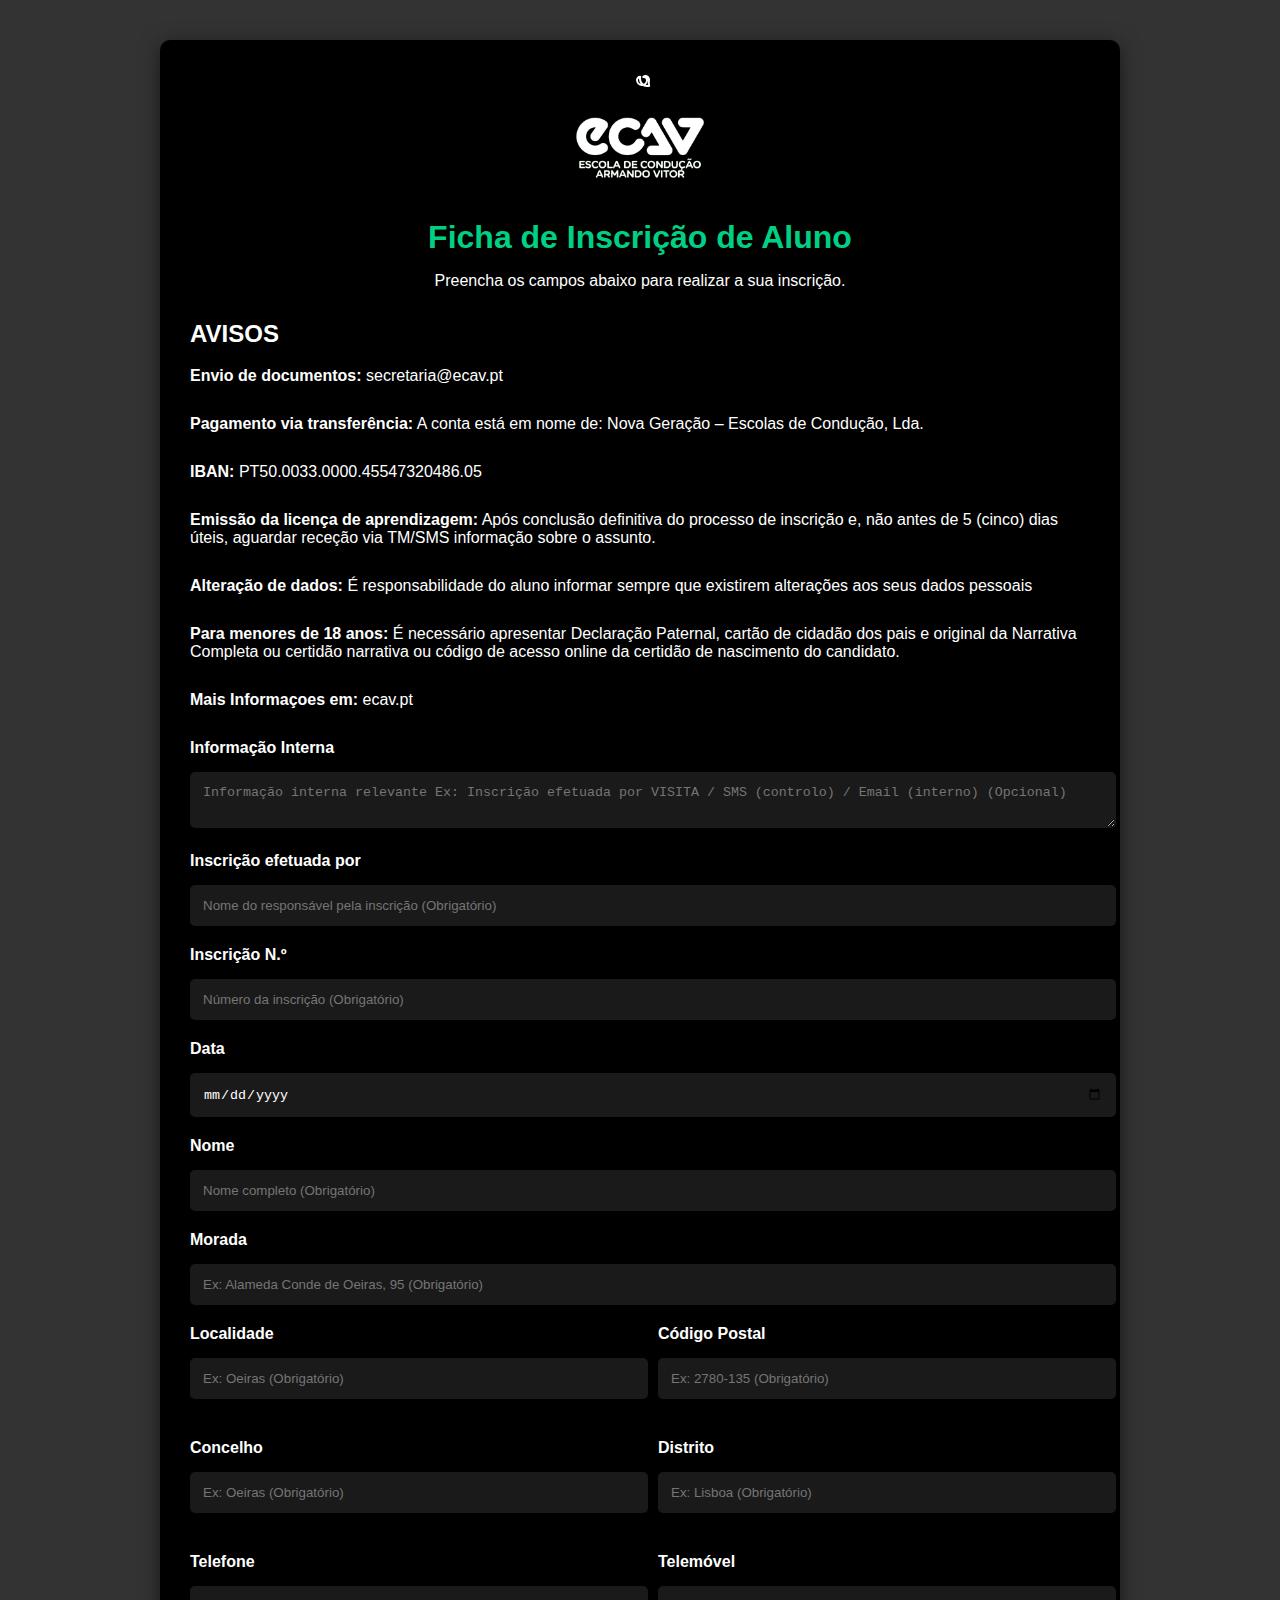
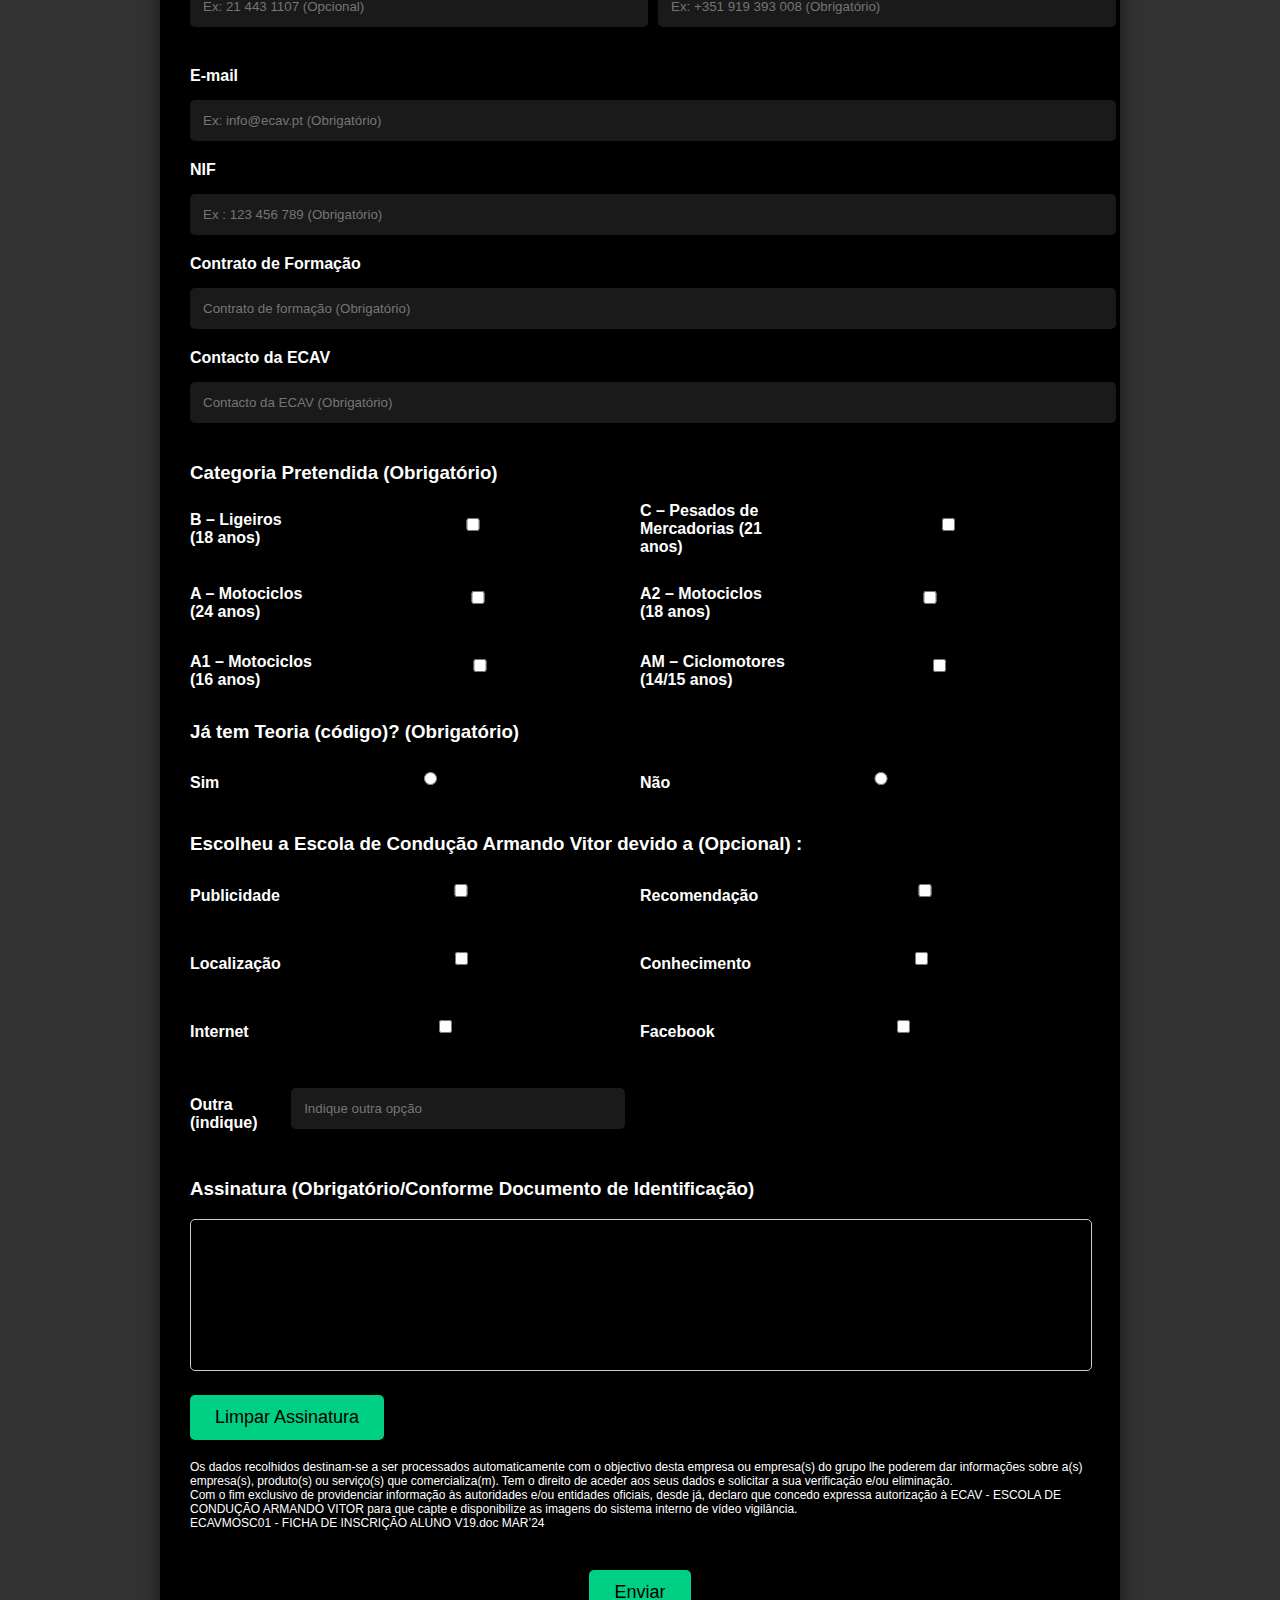
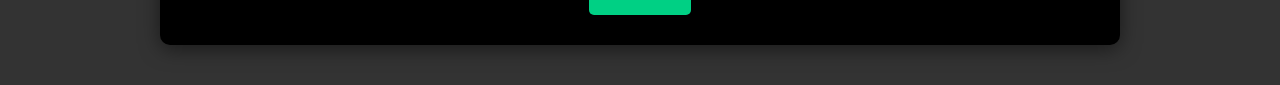
<file: index.html>
<!DOCTYPE html> <!-- Declaração do tipo de documento, especificando que é um documento HTML5 -->
<html lang="pt"> <!-- Elemento raiz do documento HTML, define a língua como português -->
<head>
    <meta charset="UTF-8"> <!-- Define a codificação de caracteres como UTF-8 -->
    <meta name="viewport" content="width=device-width, initial-scale=1.0"> <!-- Define a configuração de visualização para dispositivos móveis -->
    <title>Ficha de Inscrição - ECAV</title> <!-- Título da página que aparece na aba do navegador -->

    <!-- Link do CSS -->
    <link rel="stylesheet" href="form.css"> <!-- Liga o arquivo CSS externo que estiliza a página -->

    <!-- Favicon -->
    <link rel="icon" href="favicon.ico" type="image/x-icon"> <!-- Define o favicon que aparece na aba do navegador -->
</head>
<body>

<div class="container"> <!-- Contêiner principal da página -->
    <div class="header"> <!-- Seção do cabeçalho da página -->
        <div class="theme-toggle"> <!-- Div para alternar entre temas claro e escuro -->
            <svg id="sun-icon" xmlns="http://www.w3.org/2000/svg" width="24" height="24" viewBox="0 0 24 24" fill="none" stroke="white" stroke-width="2" stroke-linecap="round" stroke-linejoin="round" style="display: none; cursor: pointer;"> <!-- Ícone do sol em SVG -->
                <circle cx="12" cy="12" r="5"></circle> <!-- Círculo central do sol -->
                <line x1="12" y1="1" x2="12" y2="3"></line> <!-- Raios do sol -->
                <line x1="12" y1="21" x2="12" y2="23"></line> <!-- Raios do sol -->
                <line x1="4.22" y1="4.22" x2="5.64" y2="5.64"></line> <!-- Raios do sol -->
                <line x1="18.36" y1="18.36" x2="19.78" y2="19.78"></line> <!-- Raios do sol -->
                <line x1="1" y1="12" x2="3" y2="12"></line> <!-- Raios do sol -->
                <line x1="21" y1="12" x2="23" y2="12"></line> <!-- Raios do sol -->
                <line x1="4.22" y1="19.78" x2="5.64" y2="18.36"></line> <!-- Raios do sol -->
                <line x1="18.36" y1="5.64" x2="19.78" y2="4.22"></line> <!-- Raios do sol -->
            </svg>
            <svg id="moon-icon" xmlns="http://www.w3.org/2000/svg" width="24" height="24" viewBox="0 0 24 24" fill="none" stroke="white" stroke-width="2" stroke-linecap="round" stroke-linejoin="round" style="cursor: pointer;"> <!-- Ícone da lua em SVG -->
                <path d="M21.25 15.8C20.55 15.92 19.83 16 19 16C15.14 16 12 12.86 12 9C12 8.17 12.08 7.4 12.21 6.71C10.51 6.79 9 8.25 9 10C9 12.76 11.24 15 14 15C16.75 15 19 12.75 19 10C19 8.25 17.75 6.92 16 6.92C15.75 6.92 15.5 6.93 15.25 6.95C16.95 5.25 19.62 5.88 20.69 8.18C21.76 10.48 19.84 12.58 21.25 15.8Z"></path> <!-- Contorno da lua -->
            </svg>
        </div>
        <img src="logotipo.png" alt="Logotipo" class="logo"> <!-- Logotipo da empresa -->
        <h1>Ficha de Inscrição de Aluno</h1> <!-- Título principal da página -->
        <p>Preencha os campos abaixo para realizar a sua inscrição.</p> <!-- Instrução para o utilizador -->
    </div>

    <form id="registration-form"> <!-- Formulário de inscrição -->
        <h2><strong>AVISOS</strong></h2> <!-- Título da seção de avisos -->
        <p><strong>Envio de documentos:</strong> secretaria@ecav.pt</p> <!-- Informação de contacto para envio de documentos -->
        <p><strong>Pagamento via transferência:</strong> A conta está em nome de: Nova Geração – Escolas de Condução, Lda.</p> <!-- Informação sobre pagamento -->
        <p><strong>IBAN:</strong> PT50.0033.0000.45547320486.05</p> <!-- Informação do IBAN para transferência -->
        <p><strong>Emissão da licença de aprendizagem:</strong> Após conclusão definitiva do processo de inscrição e, não antes de 5 (cinco) dias úteis, aguardar receção via TM/SMS informação sobre o assunto.</p> <!-- Informação sobre a emissão da licença -->
        <p><strong>Alteração de dados:</strong> É responsabilidade do aluno informar sempre que existirem alterações aos seus dados pessoais</p> <!-- Informação sobre a responsabilidade do aluno -->
        <p><strong>Para menores de 18 anos:</strong> É necessário apresentar Declaração Paternal, cartão de cidadão dos pais e original da Narrativa Completa ou certidão narrativa ou código de acesso online da certidão de nascimento do candidato.</p> <!-- Informação para menores de idade -->
        <p><strong>Mais Informaçoes em:</strong> ecav.pt</p> <!-- Link para mais informações -->

        <div class="form-group"> <!-- Grupo de campos do formulário -->
            <label for="info_interna">Informação Interna</label> <!-- Rótulo para o campo de informação interna -->
            <textarea id="info_interna" name="info_interna" placeholder="Informação interna relevante Ex: Inscrição efetuada por VISITA / SMS (controlo) / Email (interno) (Opcional)"></textarea> <!-- Campo de texto para informação interna -->
        </div>

        <div class="form-group"> <!-- Grupo de campos do formulário -->
            <label for="inscricao_efetuada_por">Inscrição efetuada por</label> <!-- Rótulo para o campo de inscrição efetuada por -->
            <input type="text" id="inscricao_efetuada_por" name="inscricao_efetuada_por" placeholder="Nome do responsável pela inscrição (Obrigatório)" required> <!-- Campo de texto para o nome do responsável -->
        </div>
        
        <div class="form-group"> <!-- Grupo de campos do formulário -->
            <label for="inscricao">Inscrição N.º</label> <!-- Rótulo para o campo de número de inscrição -->
            <input type="text" id="inscricao" name="inscricao" placeholder="Número da inscrição (Obrigatório)" required> <!-- Campo de texto para o número de inscrição -->
        </div>

        <div class="form-group"> <!-- Grupo de campos do formulário -->
            <label for="data">Data</label> <!-- Rótulo para o campo de data -->
            <input type="date" id="data" name="data" placeholder="Data (Obrigatório)" required> <!-- Campo de entrada de data -->
        </div>

        <div class="form-group"> <!-- Grupo de campos do formulário -->
            <label for="nome">Nome</label> <!-- Rótulo para o campo de nome -->
            <input type="text" id="nome" name="nome" placeholder="Nome completo (Obrigatório)" required> <!-- Campo de texto para o nome completo -->
        </div>

        <div class="form-group"> <!-- Grupo de campos do formulário -->
            <label for="morada">Morada</label> <!-- Rótulo para o campo de morada -->
            <input type="text" id="morada" name="morada" placeholder="Ex: Alameda Conde de Oeiras, 95 (Obrigatório)" required> <!-- Campo de texto para a morada -->
        </div>

        <div class="form-row"> <!-- Grupo para organizar vários campos em linha -->
            <div class="form-group"> <!-- Grupo de campos do formulário -->
                <label for="localidade">Localidade</label> <!-- Rótulo para o campo de localidade -->
                <input type="text" id="localidade" name="localidade" placeholder="Ex: Oeiras (Obrigatório)" required> <!-- Campo de texto para a localidade -->
            </div>
            <div class="form-group"> <!-- Grupo de campos do formulário -->
                <label for="cod_postal">Código Postal</label> <!-- Rótulo para o campo de código postal -->
                <input type="text" id="cod_postal" name="cod_postal" placeholder="Ex: 2780-135 (Obrigatório)" required> <!-- Campo de texto para o código postal -->
            </div>
        </div>
        
        <div class="form-row"> <!-- Grupo para organizar vários campos em linha -->
            <div class="form-group"> <!-- Grupo de campos do formulário -->
                <label for="concelho">Concelho</label> <!-- Rótulo para o campo de concelho -->
                <input type="text" id="concelho" name="concelho" placeholder="Ex: Oeiras (Obrigatório)" required> <!-- Campo de texto para o concelho -->
            </div>
            <div class="form-group"> <!-- Grupo de campos do formulário -->
                <label for="distrito">Distrito</label> <!-- Rótulo para o campo de distrito -->
                <input type="text" id="distrito" name="distrito" placeholder="Ex: Lisboa (Obrigatório)" required> <!-- Campo de texto para o distrito -->
            </div>
        </div>
        
        <div class="form-row"> <!-- Grupo para organizar vários campos em linha -->
            <div class="form-group"> <!-- Grupo de campos do formulário -->
                <label for="telefone">Telefone</label> <!-- Rótulo para o campo de telefone -->
                <input type="tel" id="telefone" name="telefone" placeholder="Ex: 21 443 1107 (Opcional)"> <!-- Campo de texto para o telefone -->
            </div>
            <div class="form-group"> <!-- Grupo de campos do formulário -->
                <label for="telemovel">Telemóvel</label> <!-- Rótulo para o campo de telemóvel -->
                <input type="tel" id="telemovel" name="telemovel" placeholder="Ex: +351 919 393 008 (Obrigatório)" required> <!-- Campo de texto para o telemóvel -->
            </div>
        </div>
        
        <div class="form-group"> <!-- Grupo de campos do formulário -->
            <label for="email">E-mail</label> <!-- Rótulo para o campo de e-mail -->
            <input type="email" id="email" name="email" placeholder="Ex: info@ecav.pt (Obrigatório)" required> <!-- Campo de texto para o e-mail -->
        </div>        

        <div class="form-group"> <!-- Grupo de campos do formulário -->
            <label for="nif">NIF</label> <!-- Rótulo para o campo de NIF -->
            <input type="text" id="nif" name="nif" placeholder="Ex : 123 456 789 (Obrigatório)" required> <!-- Campo de texto para o NIF -->
        </div>

        <div class="form-group"> <!-- Grupo de campos do formulário -->
            <label for="contrato">Contrato de Formação</label> <!-- Rótulo para o campo de contrato -->
            <input id="contrato" name="contrato" placeholder="Contrato de formação (Obrigatório)" required> <!-- Campo de texto para o contrato de formação -->
        </div>

        <div class="form-group"> <!-- Grupo de campos do formulário -->
            <label for="contacto_ecav">Contacto da ECAV</label> <!-- Rótulo para o campo de contacto da ECAV -->
            <input type="text" id="contacto_ecav" name="contacto_ecav" placeholder="Contacto da ECAV (Obrigatório)" required> <!-- Campo de texto para o contacto da ECAV -->
        </div>
        

        <h3>Categoria Pretendida (Obrigatório)</h3> <!-- Título para a seleção da categoria desejada -->
        <div class="form-checkboxes"> <!-- Div para os checkboxes das categorias -->
            <label class="checkbox-label"><span>B  – Ligeiros (18 anos)</span><input type="checkbox" name="categoria" value="B"></label> <!-- Checkbox para categoria B -->
            <label class="checkbox-label"><span>C  – Pesados de Mercadorias (21 anos)</span><input type="checkbox" name="categoria" value="C"></label> <!-- Checkbox para categoria C -->
            <label class="checkbox-label"><span>A  – Motociclos (24 anos)</span><input type="checkbox" name="categoria" value="A"></label> <!-- Checkbox para categoria A -->
            <label class="checkbox-label"><span>A2 – Motociclos (18 anos)</span><input type="checkbox" name="categoria" value="A2"></label> <!-- Checkbox para categoria A2 -->
            <label class="checkbox-label"><span>A1 – Motociclos (16 anos)</span><input type="checkbox" name="categoria" value="A1"></label> <!-- Checkbox para categoria A1 -->
            <label class="checkbox-label"><span>AM – Ciclomotores (14/15 anos)</span><input type="checkbox" name="categoria" value="AM"></label> <!-- Checkbox para categoria AM -->
        </div>

        <h3>Já tem Teoria (código)? (Obrigatório)</h3> <!-- Título para a pergunta sobre a teoria -->
        <div class="form-checkboxes"> <!-- Div para os radio buttons da pergunta -->
            <label class="checkbox-label"><span>Sim</span><input type="radio" name="teoria_codigo" value="sim" required></label> <!-- Radio button para "Sim" -->
            <label class="checkbox-label"><span>Não</span><input type="radio" name="teoria_codigo" value="nao" required></label> <!-- Radio button para "Não" -->
        </div>

        <h3>Escolheu a Escola de Condução Armando Vitor devido a (Opcional) :</h3> <!-- Título para a seção sobre como conheceu a escola -->
        <div class="form-checkboxes"> <!-- Div para os checkboxes das opções -->
            <label class="checkbox-label"><span>Publicidade</span><input type="checkbox" name="conheceu[]" value="publicidade"></label> <!-- Checkbox para publicidade -->
            <label class="checkbox-label"><span>Recomendação</span><input type="checkbox" name="conheceu[]" value="recomendacao"></label> <!-- Checkbox para recomendação -->
            <label class="checkbox-label"><span>Localização</span><input type="checkbox" name="conheceu[]" value="localizacao"></label> <!-- Checkbox para localização -->
            <label class="checkbox-label"><span>Conhecimento</span><input type="checkbox" name="conheceu[]" value="conhecimento"></label> <!-- Checkbox para conhecimento -->
            <label class="checkbox-label"><span>Internet</span><input type="checkbox" name="conheceu[]" value="internet"></label> <!-- Checkbox para internet -->
            <label class="checkbox-label"><span>Facebook</span><input type="checkbox" name="conheceu[]" value="facebook"></label> <!-- Checkbox para Facebook -->
            <label class="checkbox-label"><span>Outra (indique)</span><input type="text" name="outra_conheceu" placeholder="Indique outra opção"></label> <!-- Campo de texto para indicar outra opção -->
        </div>

        <h3>Assinatura (Obrigatório/Conforme Documento de Identificação)</h3> <!-- Título para a assinatura -->
        <canvas id="signature-pad"></canvas> <!-- Área de desenho para a assinatura -->
        <div class="buttons"> <!-- Div para os botões -->
            <button type="button" class="clear-signature" id="clear-signature">Limpar Assinatura</button> <!-- Botão para limpar a assinatura -->
        </div>

        <div style="font-size: 12px; margin-top: 20px; color: var(--text-color);"> <!-- Div para as informações sobre a privacidade -->
            Os dados recolhidos destinam-se a ser processados automaticamente com o objectivo desta empresa ou empresa(s) do grupo lhe poderem dar informações sobre a(s) empresa(s), produto(s) ou serviço(s) que comercializa(m). Tem o direito de aceder aos seus dados e solicitar a sua verificação e/ou eliminação.<br>
            Com o fim exclusivo de providenciar informação às autoridades e/ou entidades oficiais, desde já, declaro que concedo expressa autorização à ECAV - ESCOLA DE CONDUÇÃO ARMANDO VITOR para que capte e disponibilize as imagens do sistema interno de vídeo vigilância.<br>
            ECAVMOSC01 - FICHA DE INSCRIÇÃO ALUNO V19.doc MAR’24 <!-- Informações sobre a utilização dos dados e aviso de videovigilância -->
        </div>

        <div class="submit-section"> <!-- Seção de envio do formulário -->
            <button type="submit">Enviar</button> <!-- Botão para enviar o formulário -->
            <div id="success-message" class="success-message">Formulário enviado com sucesso!</div> <!-- Mensagem que aparece após o envio bem-sucedido -->
        </div>
    </form>
</div>

<!-- Link do JavaScript -->
<script src="form.js"></script> <!-- Liga o arquivo JavaScript externo que contém a lógica do formulário -->

</body>
</html>
</file>
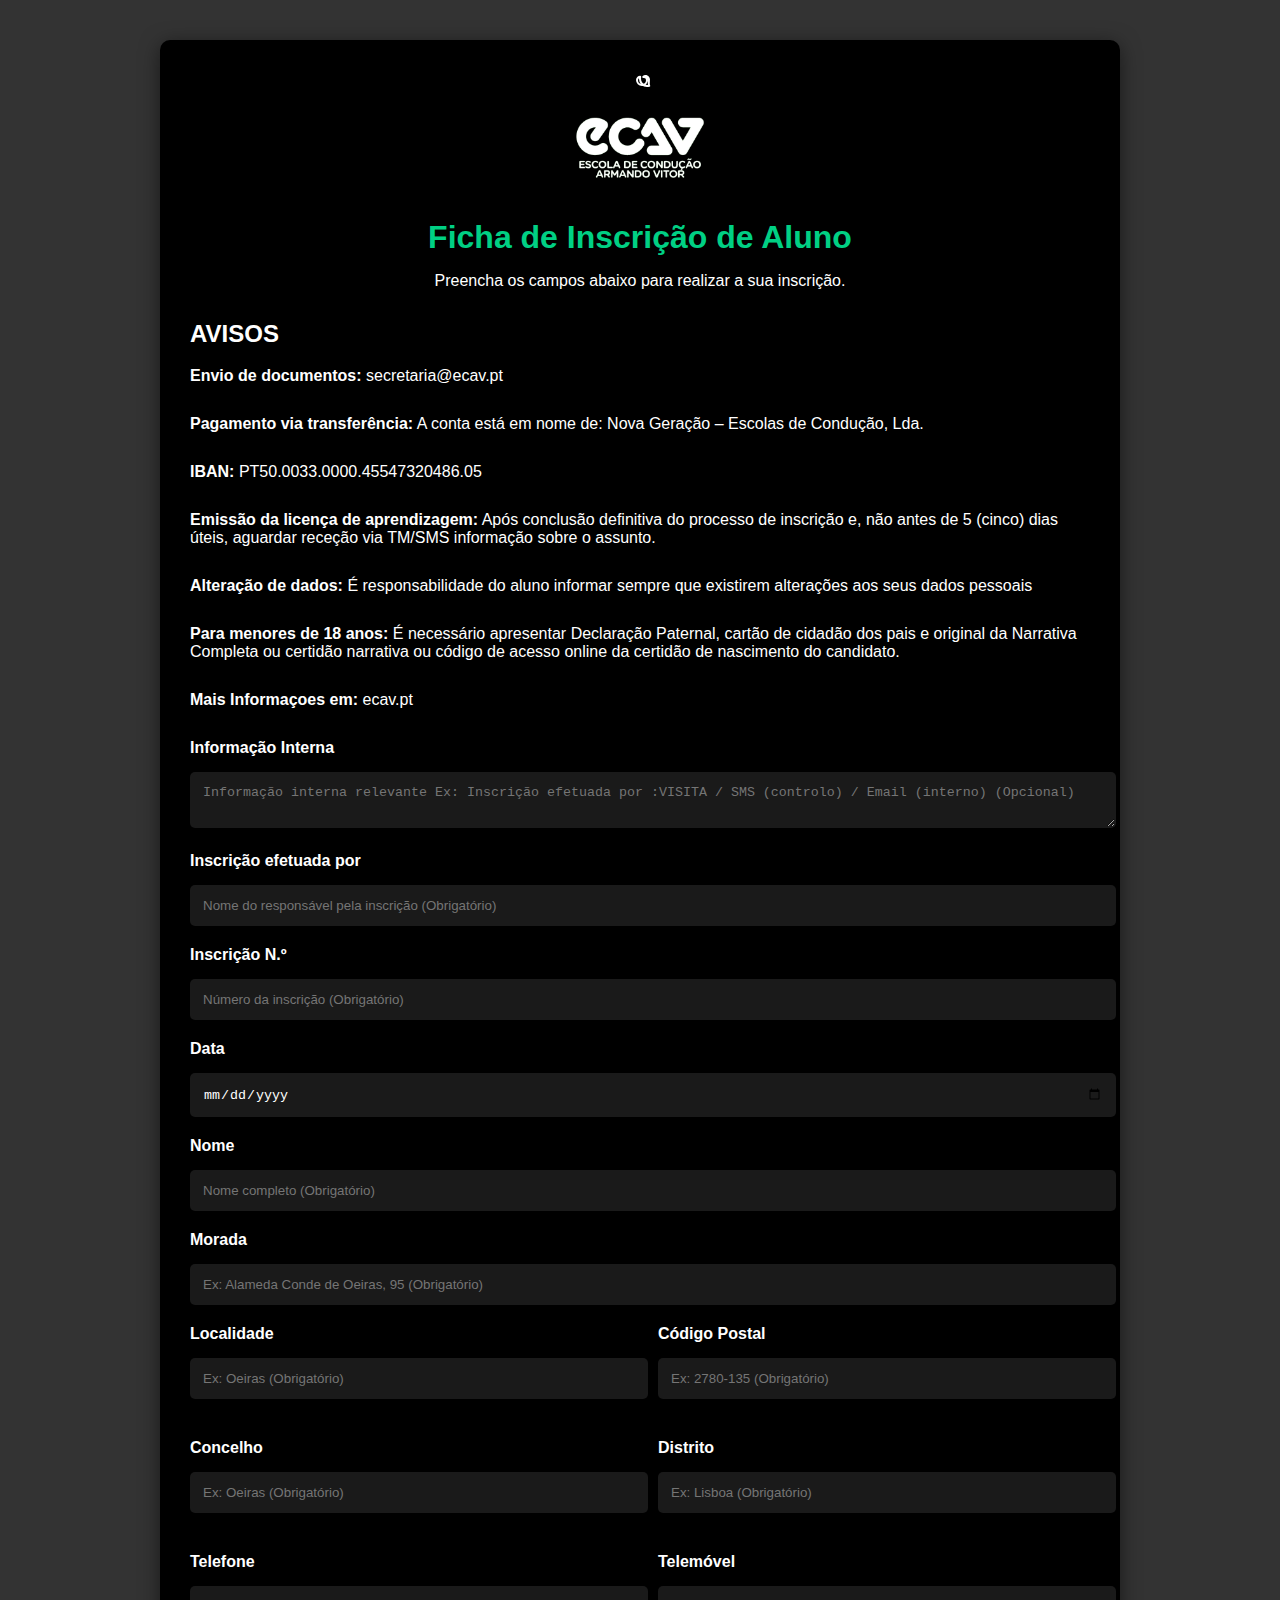
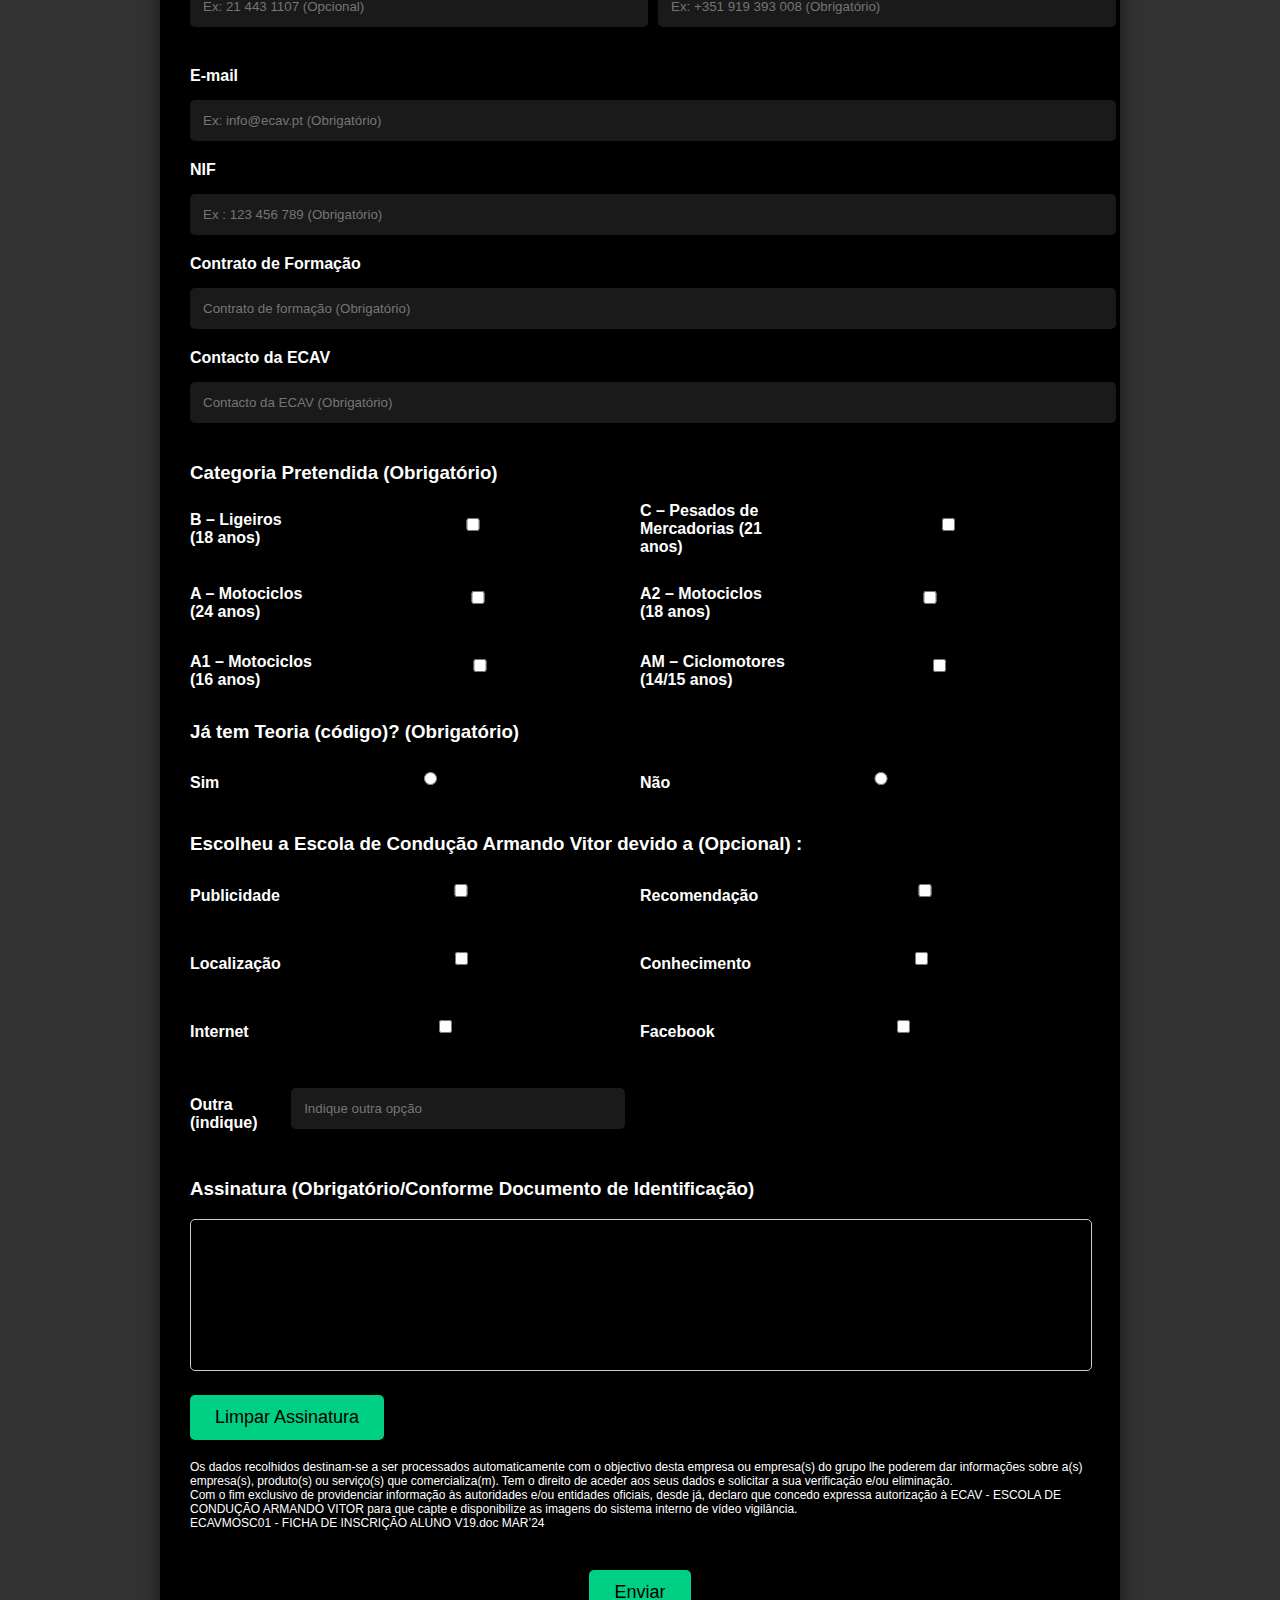
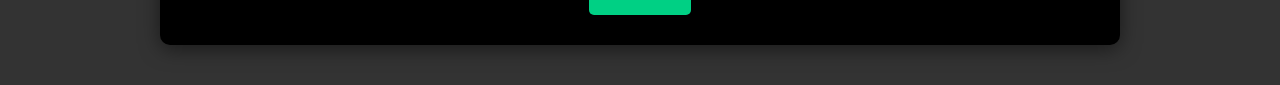
<file: form.html>
<!DOCTYPE html>
<html lang="pt">
<head>
    <meta charset="UTF-8">
    <meta name="viewport" content="width=device-width, initial-scale=1.0">
    <title>Ficha de Inscrição - ECAV</title>

    <!-- Link do CSS -->
    <link rel="stylesheet" href="form.css">

    <!-- Favicon -->
    <link rel="icon" href="favicon.ico" type="image/x-icon">
</head>
<body>

<div class="container">
    <div class="header">
        <div class="theme-toggle">
            <svg id="sun-icon" xmlns="http://www.w3.org/2000/svg" width="24" height="24" viewBox="0 0 24 24" fill="none" stroke="white" stroke-width="2" stroke-linecap="round" stroke-linejoin="round" style="display: none; cursor: pointer;">
                <circle cx="12" cy="12" r="5"></circle>
                <line x1="12" y1="1" x2="12" y2="3"></line>
                <line x1="12" y1="21" x2="12" y2="23"></line>
                <line x1="4.22" y1="4.22" x2="5.64" y2="5.64"></line>
                <line x1="18.36" y1="18.36" x2="19.78" y2="19.78"></line>
                <line x1="1" y1="12" x2="3" y2="12"></line>
                <line x1="21" y1="12" x2="23" y2="12"></line>
                <line x1="4.22" y1="19.78" x2="5.64" y2="18.36"></line>
                <line x1="18.36" y1="5.64" x2="19.78" y2="4.22"></line>
            </svg>
            <svg id="moon-icon" xmlns="http://www.w3.org/2000/svg" width="24" height="24" viewBox="0 0 24 24" fill="none" stroke="white" stroke-width="2" stroke-linecap="round" stroke-linejoin="round" style="cursor: pointer;">
                <path d="M21.25 15.8C20.55 15.92 19.83 16 19 16C15.14 16 12 12.86 12 9C12 8.17 12.08 7.4 12.21 6.71C10.51 6.79 9 8.25 9 10C9 12.76 11.24 15 14 15C16.75 15 19 12.75 19 10C19 8.25 17.75 6.92 16 6.92C15.75 6.92 15.5 6.93 15.25 6.95C16.95 5.25 19.62 5.88 20.69 8.18C21.76 10.48 19.84 12.58 21.25 15.8Z"></path>
            </svg>
        </div>
        <img src="logotipo.png" alt="Logotipo" class="logo">
        <h1>Ficha de Inscrição de Aluno</h1>
        <p>Preencha os campos abaixo para realizar a sua inscrição.</p> <!-- Removido "Todos os campos são obrigatórios." -->
    </div>

    <form id="registration-form">
        <h2><strong>AVISOS</strong></h2>
        <p><strong>Envio de documentos:</strong> secretaria@ecav.pt</p>
        <p><strong>Pagamento via transferência:</strong> A conta está em nome de: Nova Geração – Escolas de Condução, Lda.</p>
        <p><strong>IBAN:</strong> PT50.0033.0000.45547320486.05</p>
        <p><strong>Emissão da licença de aprendizagem:</strong> Após conclusão definitiva do processo de inscrição e, não antes de 5 (cinco) dias úteis, aguardar receção via TM/SMS informação sobre o assunto.</p>
        <p><strong>Alteração de dados:</strong> É responsabilidade do aluno informar sempre que existirem alterações aos seus dados pessoais</p>
        <p><strong>Para menores de 18 anos:</strong> É necessário apresentar Declaração Paternal, cartão de cidadão dos pais e original da Narrativa Completa ou certidão narrativa ou código de acesso online da certidão de nascimento do candidato.</p>
        <p><strong>Mais Informaçoes em:</strong> ecav.pt</p>

        <div class="form-group">
            <label for="info_interna">Informação Interna</label>
            <textarea id="info_interna" name="info_interna" placeholder="Informação interna relevante Ex: Inscrição efetuada por :VISITA / SMS (controlo) / Email (interno) (Opcional)"></textarea>
        </div>

        <div class="form-group">
            <label for="inscricao_efetuada_por">Inscrição efetuada por</label>
            <input type="text" id="inscricao_efetuada_por" name="inscricao_efetuada_por" placeholder="Nome do responsável pela inscrição (Obrigatório)" required>
        </div>
        
        <div class="form-group">
            <label for="inscricao">Inscrição N.º</label>
            <input type="text" id="inscricao" name="inscricao" placeholder="Número da inscrição (Obrigatório)" required>
        </div>

        <div class="form-group">
            <label for="data">Data</label>
            <input type="date" id="data" name="data" placeholder="Data (Obrigatório)" required>
        </div>

        <div class="form-group">
            <label for="nome">Nome</label>
            <input type="text" id="nome" name="nome" placeholder="Nome completo (Obrigatório)" required>
        </div>

        <div class="form-group">
            <label for="morada">Morada</label>
            <input type="text" id="morada" name="morada" placeholder="Ex: Alameda Conde de Oeiras, 95 (Obrigatório)" required>
        </div>

        <div class="form-row">
            <div class="form-group">
                <label for="localidade">Localidade</label>
                <input type="text" id="localidade" name="localidade" placeholder="Ex: Oeiras (Obrigatório)" required>
            </div>
            <div class="form-group">
                <label for="cod_postal">Código Postal</label>
                <input type="text" id="cod_postal" name="cod_postal" placeholder="Ex: 2780-135 (Obrigatório)" required>
            </div>
        </div>
        
        <div class="form-row">
            <div class="form-group">
                <label for="concelho">Concelho</label>
                <input type="text" id="concelho" name="concelho" placeholder="Ex: Oeiras (Obrigatório)" required>
            </div>
            <div class="form-group">
                <label for="distrito">Distrito</label>
                <input type="text" id="distrito" name="distrito" placeholder="Ex: Lisboa (Obrigatório)" required>
            </div>
        </div>
        
        <div class="form-row">
            <div class="form-group">
                <label for="telefone">Telefone</label>
                <input type="tel" id="telefone" name="telefone" placeholder="Ex: 21 443 1107 (Opcional)">
            </div>
            <div class="form-group">
                <label for="telemovel">Telemóvel</label>
                <input type="tel" id="telemovel" name="telemovel" placeholder="Ex: +351 919 393 008 (Obrigatório)" required>
            </div>
        </div>
        
        <div class="form-group">
            <label for="email">E-mail</label>
            <input type="email" id="email" name="email" placeholder="Ex: info@ecav.pt (Obrigatório)" required>
        </div>        

        <div class="form-group">
            <label for="nif">NIF</label>
            <input type="text" id="nif" name="nif" placeholder="Ex : 123 456 789 (Obrigatório)" required>
        </div>

        <div class="form-group">
            <label for="contrato">Contrato de Formação</label>
            <input id="contrato" name="contrato" placeholder="Contrato de formação (Obrigatório)" required>
        </div>

        <div class="form-group">
            <label for="contacto_ecav">Contacto da ECAV</label>
            <input type="text" id="contacto_ecav" name="contacto_ecav" placeholder="Contacto da ECAV (Obrigatório)" required>
        </div>
        

        <h3>Categoria Pretendida (Obrigatório)</h3>
        <div class="form-checkboxes">
            <label class="checkbox-label"><span>B  – Ligeiros (18 anos)</span><input type="checkbox" name="categoria" value="B"></label>
            <label class="checkbox-label"><span>C  – Pesados de Mercadorias (21 anos)</span><input type="checkbox" name="categoria" value="C"></label>
            <label class="checkbox-label"><span>A  – Motociclos (24 anos)</span><input type="checkbox" name="categoria" value="A"></label>
            <label class="checkbox-label"><span>A2 – Motociclos (18 anos)</span><input type="checkbox" name="categoria" value="A2"></label>
            <label class="checkbox-label"><span>A1 – Motociclos (16 anos)</span><input type="checkbox" name="categoria" value="A1"></label>
            <label class="checkbox-label"><span>AM – Ciclomotores (14/15 anos)</span><input type="checkbox" name="categoria" value="AM"></label>
        </div>

        <h3>Já tem Teoria (código)? (Obrigatório)</h3>
        <div class="form-checkboxes">
            <label class="checkbox-label"><span>Sim</span><input type="radio" name="teoria_codigo" value="sim" required></label>
            <label class="checkbox-label"><span>Não</span><input type="radio" name="teoria_codigo" value="nao" required></label>
        </div>

        <h3>Escolheu a Escola de Condução Armando Vitor devido a (Opcional) :</h3>
        <div class="form-checkboxes">
            <label class="checkbox-label"><span>Publicidade</span><input type="checkbox" name="conheceu[]" value="publicidade"></label>
            <label class="checkbox-label"><span>Recomendação</span><input type="checkbox" name="conheceu[]" value="recomendacao"></label>
            <label class="checkbox-label"><span>Localização</span><input type="checkbox" name="conheceu[]" value="localizacao"></label>
            <label class="checkbox-label"><span>Conhecimento</span><input type="checkbox" name="conheceu[]" value="conhecimento"></label>
            <label class="checkbox-label"><span>Internet</span><input type="checkbox" name="conheceu[]" value="internet"></label>
            <label class="checkbox-label"><span>Facebook</span><input type="checkbox" name="conheceu[]" value="facebook"></label>
            <label class="checkbox-label"><span>Outra (indique)</span><input type="text" name="outra_conheceu" placeholder="Indique outra opção"></label>
        </div>

        <h3>Assinatura (Obrigatório/Conforme Documento de Identificação)</h3>
        <canvas id="signature-pad"></canvas>
        <div class="buttons">
            <button type="button" class="clear-signature" id="clear-signature">Limpar Assinatura</button>
        </div>

        <div style="font-size: 12px; margin-top: 20px; color: var(--text-color);">
            Os dados recolhidos destinam-se a ser processados automaticamente com o objectivo desta empresa ou empresa(s) do grupo lhe poderem dar informações sobre a(s) empresa(s), produto(s) ou serviço(s) que comercializa(m). Tem o direito de aceder aos seus dados e solicitar a sua verificação e/ou eliminação.<br>
            Com o fim exclusivo de providenciar informação às autoridades e/ou entidades oficiais, desde já, declaro que concedo expressa autorização à ECAV - ESCOLA DE CONDUÇÃO ARMANDO VITOR para que capte e disponibilize as imagens do sistema interno de vídeo vigilância.<br>
            ECAVMOSC01 - FICHA DE INSCRIÇÃO ALUNO V19.doc MAR’24
        </div>

        <div class="submit-section">
            <button type="submit">Enviar</button>
            <div id="success-message" class="success-message">Formulário enviado com sucesso!</div> <!-- Mensagem de sucesso -->
        </div>
    </form>
</div>

<!-- Link do JavaScript -->
<script src="form.js"></script>

</body>
</html>
</file>
<file: form.css>
/* Cores principais */
:root {
    --main-bg-color: #000000; /* Fundo do formulário em preto */
    --secondary-color: #00d084; /* Cor secundária, um tom de verde */
    --text-color: #ffffff; /* Texto em branco para contraste */
    --light-color: #333333; /* Fundo do body, um cinza escuro */
    --hover-color: #54e9af; /* Cor ao passar o mouse, um tom de verde claro */
}

/* Estilos padrão */
body {
    font-family: 'Arial', sans-serif; /* Define a fonte do corpo como Arial */
    background-color: var(--light-color); /* Define a cor de fundo do body usando a variável definida */
    margin: 0; /* Remove a margem padrão */
    padding: 20px; /* Adiciona um espaço interno de 20px */
    color: var(--text-color); /* Define a cor do texto usando a variável definida */
}

.container {
    background-color: var(--main-bg-color); /* Cor de fundo do contêiner principal, preto */
    padding: 30px; /* Espaço interno de 30px */
    max-width: 900px; /* Largura máxima do contêiner */
    margin: 20px auto; /* Margem superior/inferior de 20px, centraliza horizontalmente */
    border-radius: 10px; /* Arredondamento das bordas do contêiner */
    box-shadow: 0 4px 20px rgba(0, 0, 0, 0.5); /* Sombra para dar profundidade */
    transition: transform 0.3s ease; /* Transição suave para transformações */
}

.container:hover {
    transform: scale(1.02); /* Aumenta o tamanho do contêiner ao passar o mouse */
}

.header {
    text-align: center; /* Centraliza o texto dentro do cabeçalho */
}

.logo {
    display: block; /* Faz com que a logo seja exibida como um bloco */
    margin: 0 auto 20px; /* Margem automática nas laterais e 20px abaixo */
    max-width: 150px; /* Largura máxima da logo */
    transition: transform 0.3s; /* Transição suave para transformações */
}

.logo:hover {
    transform: scale(1.05); /* Aumenta o tamanho da logo ao passar o mouse */
}

h1 {
    color: var(--secondary-color); /* Cor do título principal usando a variável definida */
    margin-bottom: 10px; /* Margem inferior de 10px */
}

p {
    margin-bottom: 30px; /* Margem inferior de 30px */
    font-size: 16px; /* Tamanho da fonte do parágrafo */
    color: var(--text-color); /* Cor do texto do parágrafo usando a variável definida */
}

label {
    display: block; /* Exibe os rótulos como blocos */
    margin-bottom: 5px; /* Margem inferior de 5px */
    font-weight: bold; /* Negrito para os rótulos */
    color: var(--text-color); /* Cor dos rótulos usando a variável definida */
}

input, select, textarea {
    width: 100%; /* Largura total dos elementos */
    padding: 12px; /* Espaço interno de 12px */
    margin-top: 10px; /* Margem superior de 10px */
    margin-bottom: 20px; /* Margem inferior de 20px */
    border: 1px solid transparent; /* Borda padrão transparente */
    border-radius: 5px; /* Arredondamento das bordas dos campos */
    background-color: rgba(255, 255, 255, 0.1); /* Fundo transparente com um pouco de branco */
    color: var(--text-color); /* Cor do texto nos campos usando a variável definida */
    transition: border-color 0.3s ease, box-shadow 0.3s ease; /* Transição suave para cor da borda e sombra */
}

input:focus {
    border-color: var(--secondary-color); /* Altera a cor da borda ao focar no campo */
    box-shadow: 0 0 8px rgba(0, 208, 132, 0.5); /* Adiciona sombra ao campo em foco */
}

button {
    background-color: var(--secondary-color); /* Cor de fundo do botão usando a variável definida */
    color: var(--main-bg-color); /* Cor do texto no botão, preto */
    padding: 12px 25px; /* Espaço interno do botão */
    border: none; /* Remove a borda padrão */
    border-radius: 5px; /* Arredondamento das bordas do botão */
    cursor: pointer; /* Muda o cursor ao passar sobre o botão */
    font-size: 18px; /* Tamanho da fonte do botão */
    transition: background-color 0.3s ease; /* Transição suave para a cor de fundo */
    margin-top: 10px; /* Margem superior de 10px */
}

button:hover {
    background-color: var(--hover-color); /* Altera a cor de fundo do botão ao passar o mouse */
}

.form-row {
    display: flex; /* Utiliza flexbox para layout */
    justify-content: space-between; /* Espaça os itens uniformemente */
    margin-bottom: 20px; /* Margem inferior de 20px */
}

.form-row .form-group {
    flex: 0 0 48%; /* Cada grupo de formulário ocupa 48% da largura disponível */
}

.form-checkboxes {
    display: flex; /* Utiliza flexbox para layout */
    flex-wrap: wrap; /* Permite que os itens se movam para a linha seguinte, se necessário */
    gap: 15px; /* Espaçamento entre os itens */
}

.checkbox-label {
    display: flex; /* Utiliza flexbox para alinhar o conteúdo */
    align-items: center; /* Alinha os itens verticalmente */
    flex-basis: calc(50% - 15px); /* Cada checkbox ocupa metade da largura menos o espaço do gap */
    margin-bottom: 10px; /* Margem inferior de 10px entre linhas de checkboxes */
}

.checkbox-label span {
    flex-grow: 1; /* Permite que o texto cresça para ocupar o espaço disponível */
    padding-right: 10px; /* Espaçamento à direita do texto */
}

.checkbox-label input {
    margin-left: 10px; /* Margem à esquerda dos inputs de checkbox */
}

#signature-pad {
    border: 1px solid #ccc; /* Borda cinza claro para o campo de assinatura */
    width: 100%; /* Largura total */
    height: 150px; /* Altura do campo de assinatura */
    border-radius: 5px; /* Arredondamento das bordas */
    cursor: crosshair; /* Muda o cursor ao passar sobre o campo */
    margin-bottom: 10px; /* Margem inferior de 10px */
}

.submit-section {
    text-align: center; /* Centraliza o conteúdo da seção de submissão */
    margin-top: 30px; /* Margem superior de 30px */
}

/* Estilos para o modo escuro */
body.dark-mode {
    background-color: #121212; /* Fundo do body em modo escuro */
}

body.dark-mode .container {
    background-color: #1e1e1e; /* Cor de fundo do contêiner em modo escuro */
}

body.dark-mode h1 {
    color: var(--secondary-color); /* Cor do título em modo escuro */
}

body.dark-mode p, 
body.dark-mode label, 
body.dark-mode input {
    color: #ffffff; /* Cor do texto em modo escuro, branco */
}

body.dark-mode button {
    background-color: #00d084; /* Cor de fundo do botão em modo escuro */
}

body.dark-mode button:hover {
    background-color: #54e9af; /* Cor de fundo do botão ao passar o mouse em modo escuro */
}

body.dark-mode #signature-pad {
    border: 1px solid #ccc; /* Borda cinza claro para o campo de assinatura em modo escuro */
}

/* Estilos para a mensagem de sucesso */
.success-message {
    display: none; /* Inicialmente escondido */
    background-color: rgba(0, 208, 132, 0.9); /* Cor de fundo da mensagem de sucesso */
    color: #ffffff; /* Cor do texto na mensagem de sucesso */
    padding: 15px; /* Espaço interno da mensagem */
    border-radius: 5px; /* Arredondamento das bordas da mensagem */
    margin: 20px 0; /* Margem vertical de 20px */
    text-align: center; /* Centraliza o texto na mensagem */
    animation: fadeIn 1s forwards; /* Animação de fadeIn */
}

@keyframes fadeIn {
    from {
        opacity: 0; /* Começa invisível */
        transform: translateY(-10px); /* Move para cima */
    }
    to {
        opacity: 1; /* Fica totalmente visível */
        transform: translateY(0); /* Retorna à posição original */
    }
}

@keyframes fadeOut {
    from {
        opacity: 1; /* Começa visível */
        transform: translateY(0); /* Mantém na posição original */
    }
    to {
        opacity: 0; /* Fica invisível */
        transform: translateY(-10px); /* Move para cima */
    }
}
</file>
